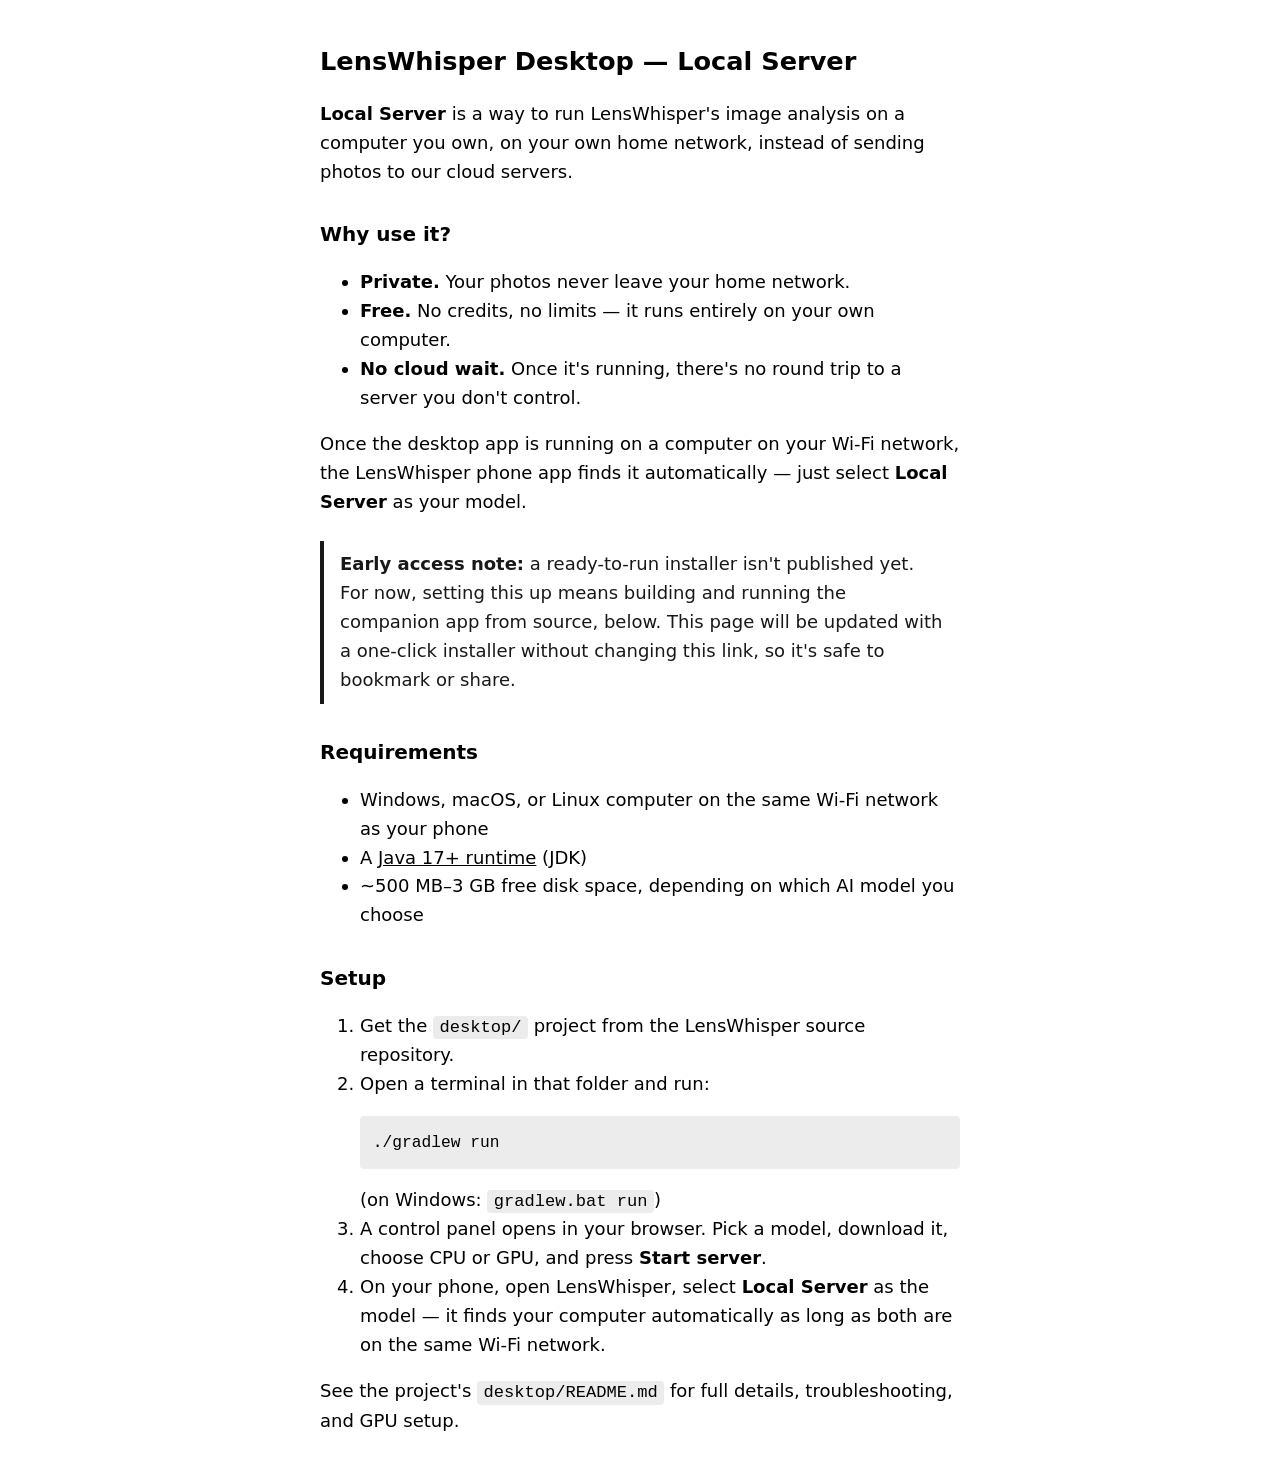
<file: backend/local_server_setup.html>
<!DOCTYPE html>
<html lang="en">
<head>
<meta charset="utf-8">
<meta name="viewport" content="width=device-width, initial-scale=1">
<title>LensWhisper — Local Server</title>
<style>
  :root { color-scheme: light dark; }
  body {
    font-family: system-ui, -apple-system, "Segoe UI", Roboto, sans-serif;
    font-size: 18px;
    line-height: 1.6;
    max-width: 40rem;
    margin: 0 auto;
    padding: 1.5rem;
  }
  h1 { font-size: 1.6rem; }
  h2 { font-size: 1.25rem; margin-top: 2rem; }
  code, pre {
    background: rgba(127,127,127,0.15);
    border-radius: 4px;
    padding: 0.15rem 0.4rem;
    font-size: 0.95em;
  }
  pre { padding: 0.8rem; overflow-x: auto; }
  pre code { padding: 0; background: none; }
  .note {
    border-left: 4px solid currentColor;
    padding: 0.6rem 1rem;
    margin: 1.5rem 0;
    opacity: 0.9;
  }
  a { color: inherit; }
</style>
</head>
<body>

<h1>LensWhisper Desktop — Local Server</h1>

<p>
  <strong>Local Server</strong> is a way to run LensWhisper's image analysis on a computer you
  own, on your own home network, instead of sending photos to our cloud servers.
</p>

<h2>Why use it?</h2>
<ul>
  <li><strong>Private.</strong> Your photos never leave your home network.</li>
  <li><strong>Free.</strong> No credits, no limits — it runs entirely on your own computer.</li>
  <li><strong>No cloud wait.</strong> Once it's running, there's no round trip to a server you
      don't control.</li>
</ul>

<p>
  Once the desktop app is running on a computer on your Wi-Fi network, the LensWhisper phone app
  finds it automatically — just select <strong>Local Server</strong> as your model.
</p>

<div class="note">
  <strong>Early access note:</strong> a ready-to-run installer isn't published yet. For now,
  setting this up means building and running the companion app from source, below. This page
  will be updated with a one-click installer without changing this link, so it's safe to bookmark
  or share.
</div>

<h2>Requirements</h2>
<ul>
  <li>Windows, macOS, or Linux computer on the same Wi-Fi network as your phone</li>
  <li>A <a href="https://adoptium.net/">Java 17+ runtime</a> (JDK)</li>
  <li>~500 MB–3 GB free disk space, depending on which AI model you choose</li>
</ul>

<h2>Setup</h2>
<ol>
  <li>Get the <code>desktop/</code> project from the LensWhisper source repository.</li>
  <li>Open a terminal in that folder and run:
    <pre><code>./gradlew run</code></pre>
    (on Windows: <code>gradlew.bat run</code>)
  </li>
  <li>A control panel opens in your browser. Pick a model, download it, choose CPU or GPU, and
      press <strong>Start server</strong>.</li>
  <li>On your phone, open LensWhisper, select <strong>Local Server</strong> as the model — it
      finds your computer automatically as long as both are on the same Wi-Fi network.</li>
</ol>

<p>See the project's <code>desktop/README.md</code> for full details, troubleshooting, and GPU setup.</p>

</body>
</html>
</file>
